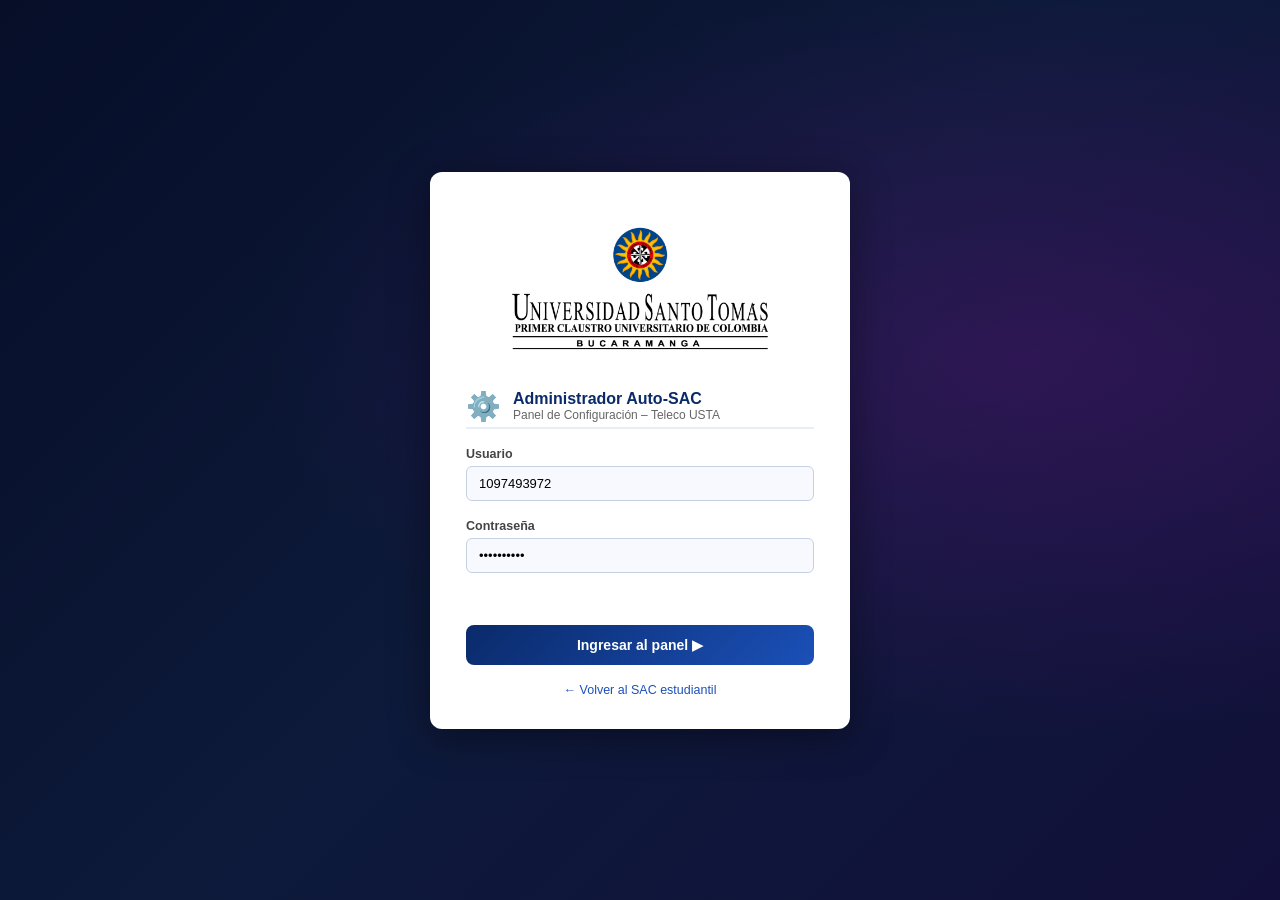
<file: admin.html>
<!DOCTYPE html>
<html lang="es">
<head>
  <meta charset="UTF-8"/>
  <meta name="viewport" content="width=device-width, initial-scale=1.0"/>
  <title>Administrador Auto-SAC – USTA Teleco</title>
  <link rel="stylesheet" href="css/admin.css"/>
</head>
<body>

<!-- ════════════════════════════════════════════════════
     LOGIN ADMIN
════════════════════════════════════════════════════ -->
<div id="adminLoginScreen" class="adm-login-screen">
  <div class="adm-login-bg"></div>
  <div class="adm-login-box">

    <div class="adm-login-logo">
      <img src="assets/images/logo-usta-main.png" alt="USTA"
           onerror="this.style.display='none'; document.getElementById('adminLogoFb').style.display='block'"/>
      <div id="adminLogoFb" class="adm-logo-fb" style="display:none">
        <div class="adm-logo-circle">USTA</div>
        <div>
          <div class="adm-logo-name">UNIVERSIDAD SANTO TOMÁS</div>
          <div class="adm-logo-sub">Sede Bucaramanga</div>
        </div>
      </div>
    </div>

    <div class="adm-login-title">
      <span class="adm-icon">⚙️</span>
      <div>
        <div class="adm-title-main">Administrador Auto-SAC</div>
        <div class="adm-title-sub">Panel de Configuración – Teleco USTA</div>
      </div>
    </div>

    <div class="adm-field">
      <label>Usuario</label>
      <input type="text" id="adminUser" placeholder="Usuario administrador" value="1097493972"/>
    </div>
    <div class="adm-field">
      <label>Contraseña</label>
      <input type="password" id="adminPass" placeholder="Contraseña" value="1097493972"/>
    </div>
    <div class="adm-login-error" id="adminLoginError"></div>
    <button class="adm-login-btn" onclick="doAdminLogin()">Ingresar al panel ▶</button>
    <a href="index.html" class="adm-back-link">← Volver al SAC estudiantil</a>
  </div>
</div>

<!-- ════════════════════════════════════════════════════
     PANEL ADMIN
════════════════════════════════════════════════════ -->
<div id="adminPanel" class="adm-panel hidden">

  <!-- Topbar -->
  <header class="adm-topbar">
    <div class="adm-topbar-left">
      <img src="assets/images/sac-icon.png" alt="" class="adm-topbar-icon"
           onerror="this.style.display='none'"/>
      <div>
        <div class="adm-topbar-title">⚙️ Panel Administrador – Auto-SAC</div>
        <div class="adm-topbar-sub">Universidad Santo Tomás · Teleco Bucaramanga</div>
      </div>
    </div>
    <div class="adm-topbar-right">
      <div class="adm-save-indicator" id="saveIndicator"></div>
      <button class="adm-save-btn" onclick="saveAll()">💾 Guardar todo</button>
      <a href="index.html" class="adm-exit-btn">🚪 Salir</a>
    </div>
  </header>

  <!-- Layout -->
  <div class="adm-layout">

    <!-- Sidebar nav -->
    <nav class="adm-sidebar">
      <div class="adm-nav-item active" onclick="showSection('matricula', this)">
        <span>📅</span> Temporada de Matrícula
      </div>
      <div class="adm-nav-item" onclick="showSection('cupos', this)">
        <span>📋</span> Disponibilidad de Cupos
      </div>
      <div class="adm-nav-item" onclick="showSection('correos', this)">
        <span>📬</span> Gestión de Correos
      </div>
      <div class="adm-nav-item" onclick="showSection('profesores', this)">
        <span>👨‍🏫</span> Profesores Teleco
      </div>
      <div class="adm-nav-item" onclick="showSection('chatbot', this)">
        <span>🤖</span> Config. del Bot
      </div>

      <div class="adm-nav-divider"></div>
      <div class="adm-nav-status">
        <div class="adm-status-label">Estado matrícula:</div>
        <div class="adm-status-badge" id="sidebarMatriculaStatus">–</div>
      </div>
    </nav>

    <!-- Content -->
    <main class="adm-content">

      <!-- ══ SECCIÓN: MATRÍCULA ══ -->
      <section id="sec-matricula" class="adm-section">
        <div class="adm-section-header">
          <div class="adm-section-icon">📅</div>
          <div>
            <h2>Temporada de Matrícula</h2>
            <p>Controla si los estudiantes pueden iniciar el proceso de matrícula.</p>
          </div>
        </div>

        <div class="adm-card">
          <div class="adm-toggle-row">
            <div>
              <div class="adm-toggle-label">¿Temporada de matrícula activa?</div>
              <div class="adm-toggle-desc">Cuando está activo, el chatbot guiará al estudiante en el proceso. Cuando está inactivo, recibirá el mensaje de espera.</div>
            </div>
            <label class="adm-toggle">
              <input type="checkbox" id="matriculaToggle" onchange="updateMatriculaStatus()"/>
              <span class="adm-toggle-slider"></span>
            </label>
          </div>
        </div>

        <div class="adm-card">
          <div class="adm-card-title">📝 Mensaje cuando NO hay temporada de matrícula</div>
          <div class="adm-card-desc">Este texto le aparecerá al estudiante si pregunta por matrículas fuera de temporada.</div>
          <textarea id="mensajeNoMatricula" class="adm-textarea" rows="4"
            placeholder="Ej: Aún no estamos en temporada de matrículas. Próxima apertura: semana del 15 de julio."></textarea>
        </div>

        <div class="adm-card">
          <div class="adm-card-title">📆 Semestre actual</div>
          <input type="text" id="semestreActual" class="adm-input" placeholder="Ej: 2025-1"/>
        </div>

        <button class="adm-btn-primary" onclick="saveSection('matricula')">💾 Guardar cambios de matrícula</button>
      </section>

      <!-- ══ SECCIÓN: CUPOS ══ -->
      <section id="sec-cupos" class="adm-section hidden">
        <div class="adm-section-header">
          <div class="adm-section-icon">📋</div>
          <div>
            <h2>Disponibilidad de Cupos</h2>
            <p>Indica qué materias tienen cupo disponible. El chatbot informará esto a los estudiantes.</p>
          </div>
        </div>

        <div class="adm-card">
          <div class="adm-filter-row">
            <span class="adm-filter-label">Filtrar por tipo:</span>
            <button class="adm-filter-btn active" onclick="filterCupos('ALL', this)">Todas</button>
            <button class="adm-filter-btn" onclick="filterCupos('TC', this)">TC – Teleco</button>
            <button class="adm-filter-btn" onclick="filterCupos('CB', this)">CB – Ciencias</button>
            <button class="adm-filter-btn" onclick="filterCupos('HUM', this)">HUM – Humanidades</button>
            <button class="adm-filter-btn" onclick="filterCupos('ID', this)">ID – Idiomas</button>
          </div>
          <div id="cuposContainer" class="adm-cupos-grid"></div>
        </div>

        <div class="adm-card">
          <div class="adm-card-title">➕ Agregar materia personalizada</div>
          <div class="adm-add-row">
            <input type="text" id="newMateria" class="adm-input" placeholder="Nombre de la materia" style="flex:2"/>
            <select id="newTipo" class="adm-select">
              <option value="TC">TC – Teleco</option>
              <option value="CB">CB – Ciencias Básicas</option>
              <option value="HUM">HUM – Humanidades</option>
              <option value="ID">ID – Idiomas</option>
            </select>
            <button class="adm-btn-primary" onclick="addMateria()">Agregar</button>
          </div>
        </div>

        <button class="adm-btn-primary" onclick="saveSection('cupos')">💾 Guardar disponibilidad de cupos</button>
      </section>

      <!-- ══ SECCIÓN: CORREOS ══ -->
      <section id="sec-correos" class="adm-section hidden">
        <div class="adm-section-header">
          <div class="adm-section-icon">📬</div>
          <div>
            <h2>Gestión de Correos y Personal</h2>
            <p>Define qué correo se usa para cada área y quién es el responsable. El chatbot usará esta información.</p>
          </div>
        </div>

        <div class="adm-card">
          <div id="correosContainer"></div>
          <button class="adm-btn-secondary" onclick="addCorreo()" style="margin-top:12px">➕ Agregar área</button>
        </div>

        <button class="adm-btn-primary" onclick="saveSection('correos')">💾 Guardar directorio de correos</button>
      </section>

      <!-- ══ SECCIÓN: PROFESORES ══ -->
      <section id="sec-profesores" class="adm-section hidden">
        <div class="adm-section-header">
          <div class="adm-section-icon">👨‍🏫</div>
          <div>
            <h2>Profesores de Telecomunicaciones</h2>
            <p>Gestiona la lista de docentes y sus correos. El chatbot podrá dirigir peticiones a cada uno.</p>
          </div>
        </div>

        <div class="adm-card">
          <div id="profesoresContainer"></div>
          <button class="adm-btn-secondary" onclick="addProfesor()" style="margin-top:12px">➕ Agregar profesor</button>
        </div>

        <button class="adm-btn-primary" onclick="saveSection('profesores')">💾 Guardar profesores</button>
      </section>

      <!-- ══ SECCIÓN: CONFIG BOT ══ -->
      <section id="sec-chatbot" class="adm-section hidden">
        <div class="adm-section-header">
          <div class="adm-section-icon">🤖</div>
          <div>
            <h2>Configuración del Bot</h2>
            <p>Personaliza el comportamiento del asistente virtual sin tocar código.</p>
          </div>
        </div>

        <div class="adm-card">
          <div class="adm-card-title">🏷️ Nombre del asistente</div>
          <input type="text" id="nombreBot" class="adm-input" placeholder="Ej: Auto-SAC"/>
        </div>
        <div class="adm-card">
          <div class="adm-card-title">🔑 API Key de Groq (IA del chatbot)</div>
          <div class="adm-card-desc">Pega aquí tu API key de Groq. Se guarda localmente y el chatbot la usará en tiempo real sin tocar el código. Obtenla en: <a href="https://console.groq.com/keys" target="_blank" style="color:#1b50b8">console.groq.com/keys</a></div>
          <input type="password" id="groqApiKey" class="adm-input" placeholder="gsk_xxxxxxxxxxxxxxxxxxxxxxxx"/>
        </div>
        <div class="adm-card">
          <div class="adm-card-title">💬 Mensaje de bienvenida</div>
          <div class="adm-card-desc">Lo primero que dice el bot al abrirse.</div>
          <textarea id="mensajeBienvenida" class="adm-textarea" rows="4"
            placeholder="Ej: ¡Hola! Soy Auto-SAC, tu asistente virtual de Teleco..."></textarea>
        </div>

        <div class="adm-card">
          <div class="adm-card-title">📢 Anuncio especial (opcional)</div>
          <div class="adm-card-desc">Si hay un aviso importante, el bot lo mencionará en sus respuestas (ej: "Recuerda que mañana hay jornada de matrículas").</div>
          <textarea id="mensajeExtra" class="adm-textarea" rows="3"
            placeholder="Dejar vacío si no hay anuncio..."></textarea>
        </div>

        <div class="adm-card">
          <div class="adm-card-title">📊 Resumen del estado actual del bot</div>
          <div id="botStatusSummary" class="adm-status-summary"></div>
        </div>

        <button class="adm-btn-primary" onclick="saveSection('chatbot')">💾 Guardar configuración del bot</button>
      </section>

    </main>
  </div>
</div>

<div class="adm-toast" id="admToast"></div>

<script src="js/config.js"></script>
<script src="js/admin.js"></script>
</body>
</html>
</file>
<file: css/admin.css>
/* ═══════════════════════════════════════════════
   ADMIN PANEL – Auto-SAC
═══════════════════════════════════════════════ */
*, *::before, *::after { box-sizing: border-box; margin: 0; padding: 0; }

:root {
  --adm-primary:   #0a2a6a;
  --adm-accent:    #1b50b8;
  --adm-gold:      #f0a000;
  --adm-bg:        #f0f4fa;
  --adm-card:      #ffffff;
  --adm-border:    #d0daea;
  --adm-text:      #1a1a2e;
  --adm-muted:     #6b7280;
  --adm-success:   #1b7c2c;
  --adm-danger:    #c02020;
  --adm-sidebar-w: 220px;
}

html, body { height: 100%; font-family: 'Segoe UI', Tahoma, Verdana, sans-serif; font-size: 13px; background: var(--adm-bg); color: var(--adm-text); }

.hidden { display: none !important; }

/* ══ LOGIN ══ */
.adm-login-screen {
  min-height: 100vh; display: flex; align-items: center; justify-content: center;
  position: relative; padding: 20px;
}
.adm-login-bg {
  position: fixed; inset: 0; z-index: 0;
  background: linear-gradient(135deg, #060e28 0%, #0d1a3a 50%, #12103a 100%);
}
.adm-login-bg::after {
  content: ''; position: absolute; inset: 0;
  background: radial-gradient(ellipse 100% 70% at 80% 40%, rgba(140,20,160,.25) 0%, transparent 60%);
}
.adm-login-box {
  position: relative; z-index: 10;
  background: #fff; border-radius: 12px;
  padding: 32px 36px; width: 100%; max-width: 420px;
  box-shadow: 0 8px 40px rgba(0,0,0,.4);
  display: flex; flex-direction: column; gap: 18px;
}
.adm-login-logo { display: flex; justify-content: center; }
.adm-login-logo img { max-width: 280px; height: auto; }
.adm-logo-fb { display: flex; align-items: center; gap: 12px; }
.adm-logo-circle {
  width: 50px; height: 50px; border-radius: 50%;
  background: linear-gradient(135deg, #1b50b8, #f0a000);
  color: #fff; font-weight: 900; font-size: 13px;
  display: flex; align-items: center; justify-content: center;
}
.adm-logo-name { font-size: 14px; font-weight: 900; color: #0a2a6a; }
.adm-logo-sub  { font-size: 11px; color: #666; }
.adm-login-title { display: flex; align-items: center; gap: 12px; padding-bottom: 4px; border-bottom: 2px solid #e8eef8; }
.adm-icon { font-size: 28px; }
.adm-title-main { font-size: 16px; font-weight: 700; color: #0a2a6a; }
.adm-title-sub  { font-size: 12px; color: #666; }
.adm-field { display: flex; flex-direction: column; gap: 5px; }
.adm-field label { font-size: 12.5px; font-weight: 600; color: #444; }
.adm-field input {
  border: 1.5px solid #c4d0e4; border-radius: 6px;
  padding: 9px 12px; font-size: 13px; outline: none;
  background: #f7f9ff; transition: border-color .18s;
}
.adm-field input:focus { border-color: #1b50b8; background: #fff; }
.adm-login-error { color: #c02020; font-size: 12px; min-height: 16px; }
.adm-login-btn {
  background: linear-gradient(135deg, var(--adm-primary), var(--adm-accent));
  color: #fff; border: none; border-radius: 8px;
  padding: 12px; font-size: 14px; font-weight: 700; cursor: pointer;
  transition: opacity .18s;
}
.adm-login-btn:hover { opacity: .9; }
.adm-back-link { color: #1b50b8; font-size: 12.5px; text-decoration: none; text-align: center; }
.adm-back-link:hover { text-decoration: underline; }

/* ══ TOPBAR ══ */
.adm-topbar {
  background: linear-gradient(92deg, var(--adm-primary) 0%, var(--adm-accent) 100%);
  padding: 0 20px; height: 54px;
  display: flex; align-items: center; justify-content: space-between;
  flex-shrink: 0;
}
.adm-topbar-left { display: flex; align-items: center; gap: 12px; }
.adm-topbar-icon { width: 24px; height: 24px; border-radius: 50%; }
.adm-topbar-title { color: #fff; font-size: 14px; font-weight: 700; }
.adm-topbar-sub   { color: rgba(255,255,255,.65); font-size: 11.5px; }
.adm-topbar-right { display: flex; align-items: center; gap: 10px; }
.adm-save-indicator { font-size: 12px; color: rgba(255,255,255,.7); }
.adm-save-btn {
  background: var(--adm-gold); color: #000; border: none;
  border-radius: 6px; padding: 7px 16px; font-size: 13px;
  font-weight: 700; cursor: pointer; transition: opacity .18s;
}
.adm-save-btn:hover { opacity: .88; }
.adm-exit-btn {
  background: rgba(255,255,255,.15); color: #fff; border: none;
  border-radius: 6px; padding: 7px 14px; font-size: 13px;
  cursor: pointer; text-decoration: none; transition: background .18s;
}
.adm-exit-btn:hover { background: rgba(255,255,255,.25); }

/* ══ LAYOUT PANEL ══ */
.adm-panel { height: 100vh; display: flex; flex-direction: column; }
.adm-layout { display: flex; flex: 1; overflow: hidden; }

/* ══ SIDEBAR ══ */
.adm-sidebar {
  width: var(--adm-sidebar-w); background: #fff;
  border-right: 1px solid var(--adm-border);
  padding: 16px 0; display: flex; flex-direction: column; gap: 2px;
  overflow-y: auto;
}
.adm-nav-item {
  display: flex; align-items: center; gap: 10px;
  padding: 11px 18px; cursor: pointer; font-size: 13px;
  color: var(--adm-accent); font-weight: 500;
  border-left: 3px solid transparent;
  transition: all .18s;
}
.adm-nav-item:hover  { background: #eef4ff; border-left-color: var(--adm-accent); }
.adm-nav-item.active { background: #dce8ff; border-left-color: var(--adm-primary); font-weight: 700; color: var(--adm-primary); }
.adm-nav-item span   { font-size: 16px; }
.adm-nav-divider { border-top: 1px solid var(--adm-border); margin: 10px 0; }
.adm-nav-status  { padding: 10px 18px; }
.adm-status-label { font-size: 11px; color: #888; margin-bottom: 4px; }
.adm-status-badge {
  display: inline-block; padding: 3px 10px; border-radius: 10px;
  font-size: 12px; font-weight: 700;
}
.adm-status-badge.on  { background: #e8f5e9; color: #1b7c2c; }
.adm-status-badge.off { background: #ffebee; color: #c02020; }

/* ══ CONTENT ══ */
.adm-content { flex: 1; overflow-y: auto; padding: 24px; }
.adm-content::-webkit-scrollbar { width: 6px; }
.adm-content::-webkit-scrollbar-thumb { background: #c4d0e4; border-radius: 3px; }

.adm-section { max-width: 820px; display: flex; flex-direction: column; gap: 18px; }
.adm-section.hidden { display: none; }

.adm-section-header {
  display: flex; align-items: flex-start; gap: 14px;
  padding-bottom: 16px; border-bottom: 2px solid var(--adm-border);
}
.adm-section-icon { font-size: 32px; }
.adm-section-header h2 { font-size: 18px; font-weight: 700; color: var(--adm-primary); }
.adm-section-header p  { font-size: 13px; color: var(--adm-muted); margin-top: 3px; }

.adm-card {
  background: var(--adm-card); border: 1px solid var(--adm-border);
  border-radius: 10px; padding: 18px 20px;
}
.adm-card-title { font-size: 13.5px; font-weight: 700; color: var(--adm-primary); margin-bottom: 6px; }
.adm-card-desc  { font-size: 12.5px; color: var(--adm-muted); margin-bottom: 10px; line-height: 1.5; }

/* Toggle matrícula */
.adm-toggle-row {
  display: flex; align-items: center; justify-content: space-between; gap: 20px; flex-wrap: wrap;
}
.adm-toggle-label { font-size: 14px; font-weight: 700; color: var(--adm-primary); }
.adm-toggle-desc  { font-size: 12.5px; color: var(--adm-muted); margin-top: 4px; line-height: 1.5; }
.adm-toggle { position: relative; display: inline-block; width: 52px; height: 28px; flex-shrink: 0; }
.adm-toggle input { opacity: 0; width: 0; height: 0; }
.adm-toggle-slider {
  position: absolute; inset: 0; background: #c4d0e4; border-radius: 28px; cursor: pointer;
  transition: background .3s;
}
.adm-toggle-slider::before {
  content: ''; position: absolute; height: 20px; width: 20px; border-radius: 50%;
  left: 4px; bottom: 4px; background: #fff;
  transition: transform .3s; box-shadow: 0 1px 4px rgba(0,0,0,.2);
}
.adm-toggle input:checked + .adm-toggle-slider { background: #1b7c2c; }
.adm-toggle input:checked + .adm-toggle-slider::before { transform: translateX(24px); }

/* Inputs */
.adm-input {
  width: 100%; border: 1.5px solid var(--adm-border); border-radius: 6px;
  padding: 9px 12px; font-size: 13px; outline: none;
  background: #f7f9ff; transition: border-color .18s;
  font-family: 'Segoe UI', sans-serif;
}
.adm-input:focus { border-color: var(--adm-accent); background: #fff; }
.adm-textarea {
  width: 100%; border: 1.5px solid var(--adm-border); border-radius: 6px;
  padding: 9px 12px; font-size: 13px; outline: none;
  background: #f7f9ff; resize: vertical; font-family: 'Segoe UI', sans-serif; line-height: 1.5;
  transition: border-color .18s;
}
.adm-textarea:focus { border-color: var(--adm-accent); background: #fff; }
.adm-select {
  border: 1.5px solid var(--adm-border); border-radius: 6px;
  padding: 9px 10px; font-size: 13px; outline: none;
  background: #f7f9ff; cursor: pointer; flex: 1;
}

/* Botones */
.adm-btn-primary {
  background: linear-gradient(135deg, var(--adm-primary), var(--adm-accent));
  color: #fff; border: none; border-radius: 8px;
  padding: 10px 20px; font-size: 13px; font-weight: 700; cursor: pointer;
  transition: opacity .18s; display: inline-flex; align-items: center; gap: 6px;
}
.adm-btn-primary:hover { opacity: .9; }
.adm-btn-secondary {
  background: #f0f4ff; color: var(--adm-accent); border: 1.5px solid var(--adm-accent);
  border-radius: 8px; padding: 9px 18px; font-size: 13px; font-weight: 600;
  cursor: pointer; transition: all .18s;
}
.adm-btn-secondary:hover { background: var(--adm-accent); color: #fff; }
.adm-btn-danger {
  background: #ffebee; color: var(--adm-danger); border: 1.5px solid #e57373;
  border-radius: 6px; padding: 5px 10px; font-size: 12px; font-weight: 600;
  cursor: pointer; transition: all .18s; white-space: nowrap;
}
.adm-btn-danger:hover { background: var(--adm-danger); color: #fff; }

/* Filtros cupos */
.adm-filter-row { display: flex; align-items: center; gap: 8px; flex-wrap: wrap; margin-bottom: 16px; }
.adm-filter-label { font-size: 12.5px; color: var(--adm-muted); }
.adm-filter-btn {
  background: #f0f4ff; border: 1.5px solid var(--adm-border); color: #555;
  border-radius: 14px; padding: 4px 12px; font-size: 12px; cursor: pointer; transition: all .18s;
}
.adm-filter-btn.active,
.adm-filter-btn:hover { background: var(--adm-accent); color: #fff; border-color: var(--adm-accent); }

/* Grid de cupos */
.adm-cupos-grid { display: flex; flex-direction: column; gap: 6px; }
.adm-cupo-row {
  display: flex; align-items: center; gap: 10px; padding: 9px 12px;
  border: 1px solid var(--adm-border); border-radius: 8px; background: #fafbff;
  transition: background .18s; flex-wrap: wrap;
}
.adm-cupo-row:hover { background: #f0f4ff; }
.adm-cupo-badge {
  padding: 2px 8px; border-radius: 10px; font-size: 11px; font-weight: 700; flex-shrink: 0;
}
.badge-TC  { background: #dce8ff; color: #0a2060; }
.badge-CB  { background: #e4f4e8; color: #1a5e20; }
.badge-HUM { background: #fff3e0; color: #7a3e00; }
.badge-ID  { background: #f3e5f5; color: #4a148c; }
.adm-cupo-name { flex: 1; font-size: 13px; min-width: 140px; }
.adm-cupo-nota { flex: 1; min-width: 120px; }
.adm-cupo-nota input { width: 100%; }
.adm-cupo-toggle { display: flex; align-items: center; gap: 6px; flex-shrink: 0; }
.adm-cupo-toggle label { font-size: 12px; color: #555; }

/* Tabla de correos */
.adm-correo-item {
  display: grid; grid-template-columns: 1fr 1fr 1fr auto;
  gap: 8px; padding: 10px; border: 1px solid var(--adm-border);
  border-radius: 8px; background: #fafbff; margin-bottom: 8px; align-items: center;
}
.adm-correo-item .adm-input { font-size: 12.5px; }
.adm-correo-header {
  display: grid; grid-template-columns: 1fr 1fr 1fr auto;
  gap: 8px; padding: 6px 10px; font-size: 11.5px;
  font-weight: 700; color: var(--adm-muted); margin-bottom: 4px;
}

/* Profesores */
.adm-prof-item {
  display: grid; grid-template-columns: 1.5fr 1.5fr 1fr auto;
  gap: 8px; padding: 10px; border: 1px solid var(--adm-border);
  border-radius: 8px; background: #fafbff; margin-bottom: 8px; align-items: center;
}
.adm-prof-header {
  display: grid; grid-template-columns: 1.5fr 1.5fr 1fr auto;
  gap: 8px; padding: 6px 10px; font-size: 11.5px;
  font-weight: 700; color: var(--adm-muted); margin-bottom: 4px;
}

/* Add row */
.adm-add-row { display: flex; gap: 8px; align-items: center; flex-wrap: wrap; }

/* Status summary */
.adm-status-summary {
  background: #f0f4ff; border-radius: 8px; padding: 14px;
  font-size: 13px; line-height: 1.8; color: #333;
}

/* Toast */
.adm-toast {
  position: fixed; bottom: 24px; right: 24px; z-index: 9999;
  background: #0a2a6a; color: #fff;
  padding: 12px 18px; border-radius: 8px;
  font-size: 13px; font-weight: 600;
  box-shadow: 0 4px 18px rgba(0,0,0,.25);
  border-left: 4px solid #f0a000;
  opacity: 0; transform: translateY(10px);
  transition: opacity .28s, transform .28s; pointer-events: none;
}
.adm-toast.show { opacity: 1; transform: translateY(0); }
.adm-toast.ok  { border-left-color: #48d368; }
.adm-toast.err { border-left-color: #e53030; }

@media (max-width: 680px) {
  .adm-sidebar { display: none; }
  .adm-correo-item { grid-template-columns: 1fr; }
  .adm-prof-item   { grid-template-columns: 1fr; }
}
</file>
